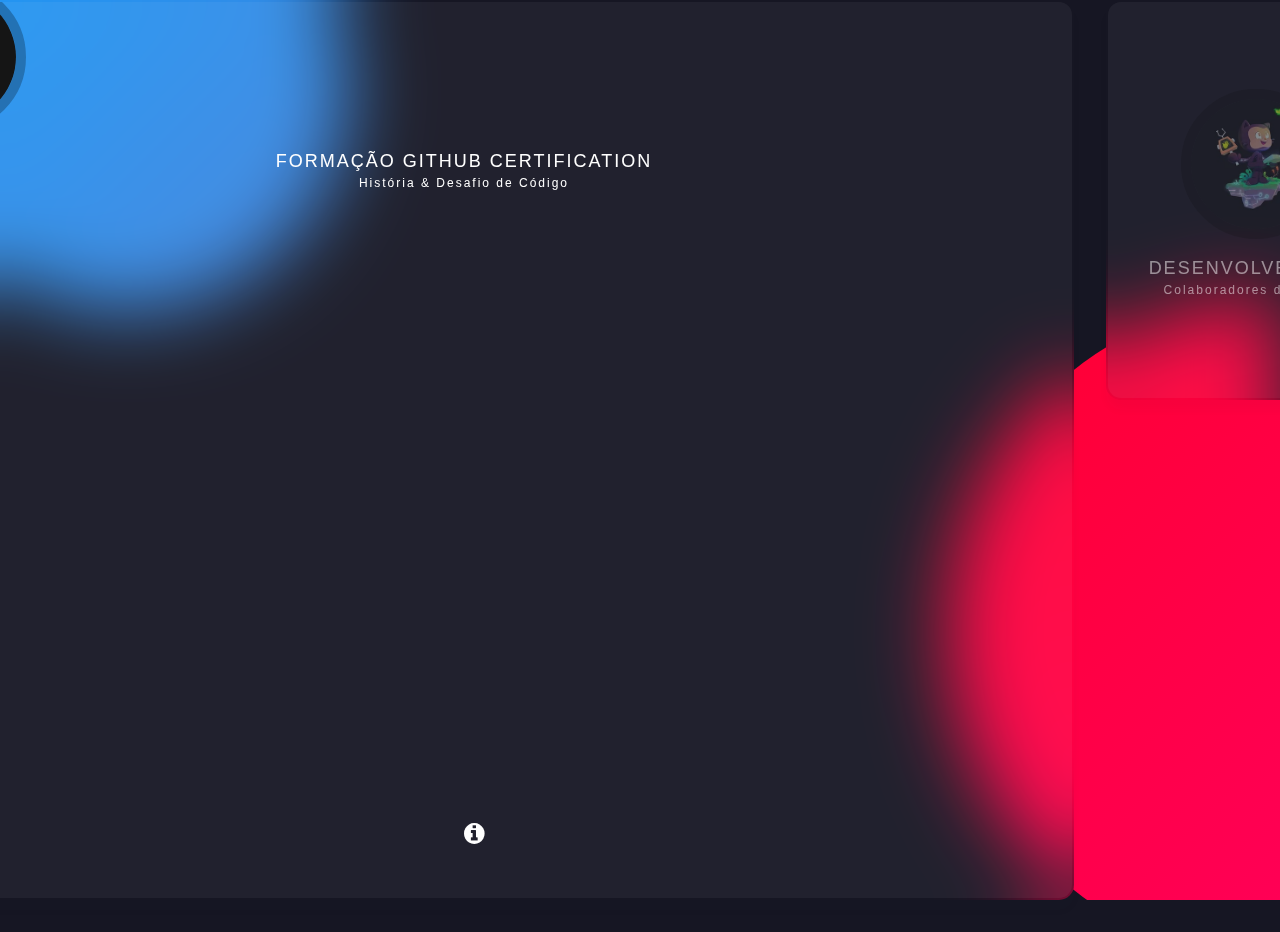
<file: index.html>
<!DOCTYPE html>
<html lang="pt-BR">
<head>
    <meta charset="UTF-8">
    <title>Informações</title>
    <link rel="stylesheet" href="src/css/style.css">
    <link rel="stylesheet" href="https://stackpath.bootstrapcdn.com/font-awesome/4.7.0/css/font-awesome.min.css">
</head>
<body>
    <div class="container">
        <div class="card" onclick="window.location.href='curso.html';" style="cursor: pointer;">
            <div class="content">
                <div class="img"><img src="dio.jpg" alt="Logo Dio"></div>
                <div class="cardContent">
                    <h3> Formação GitHub Certification<br><span>História & Desafio de Código</span></h3>
                </div>
            </div>
            <ul class="sci">
                <li style="--i:1">
                    <a href="#"><i class="fa fa-info-circle" aria-hidden="true"></i></a>
                </li>
            </ul>
        </div>
        <div class="card" onclick="window.location.href='colaboradores.html';" style="cursor: pointer;">
            <div class="content">
                <div class="img"><img src="octocat.jpg" alt="Ícone Octocat"></div>
                <div class="cardContent">
                    <h3>Desenvolvedores<br><span>Colaboradores do Projeto</span></h3>
                </div>
            </div>
            <ul class="sci">
                <li style="--i:1">
                    <a href="#"><i class="fa fa-users" aria-hidden="true"></i></a>
                </li>
            </ul>
        </div>
    </div>
</body>
</html>
</file>
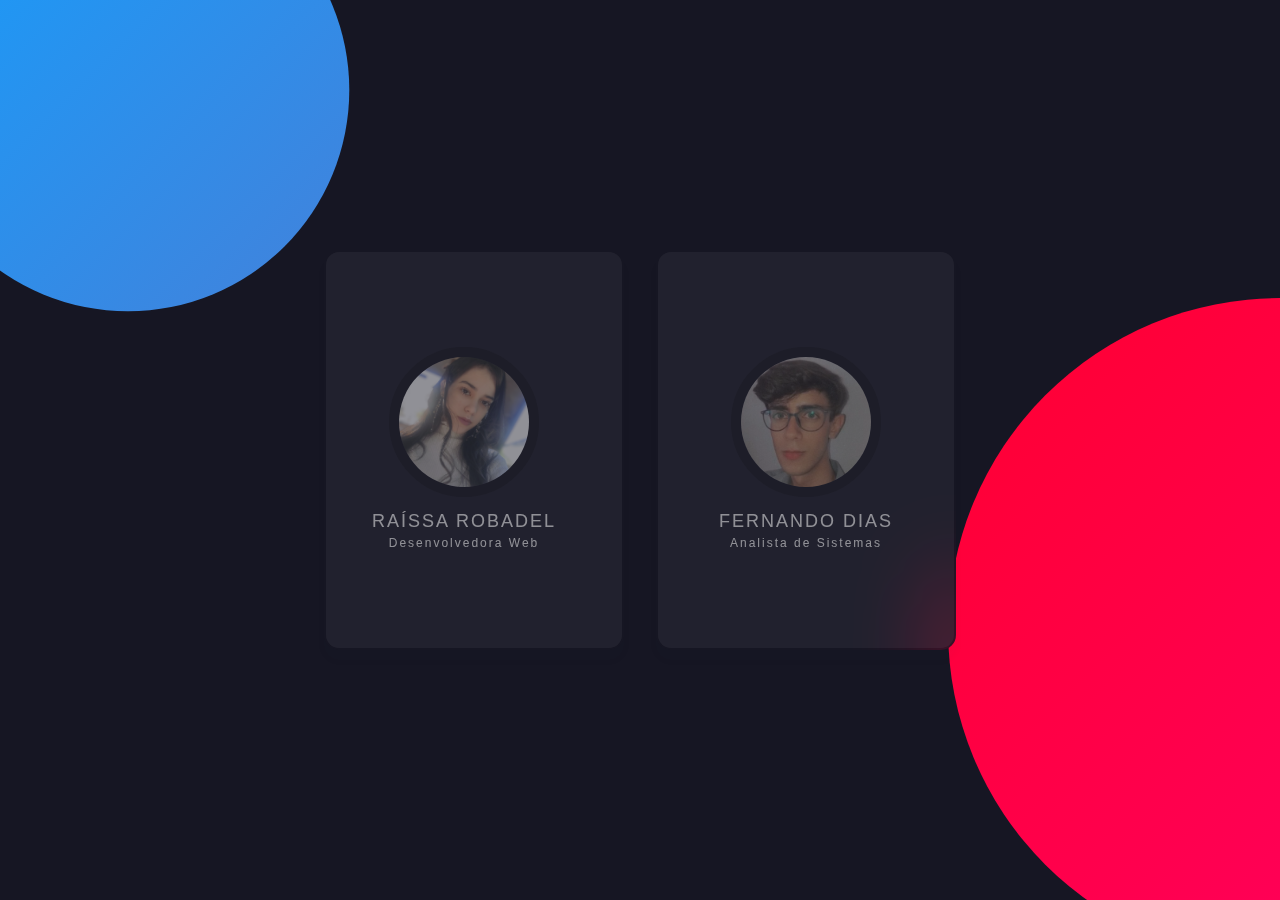
<file: colaboradores.html>
<!DOCTYPE html>
<html lang="pt-BR" >
<head>
    <meta charset="UTF-8">
    <title>Colaboradores</title>
    <link rel="stylesheet" href="src/css/style.css">
    <link rel="stylesheet" href="https://stackpath.bootstrapcdn.com/font-awesome/4.7.0/css/font-awesome.min.css">
</head>
<body id="colaboradores-page">
    <div class="container">
        <div class="card">
            <div class="content">
                <div class="img"><img src="raissa.jpg" alt="Foto de Raíssa Robadel"></div>
                <div class="cardContent">
                    <h3>Raíssa Robadel<br><span>Desenvolvedora Web</span></h3>
                </div>
            </div>
            <ul class="sci">
                <li style="--i:1">
                    <a href="#" id="linkedin1"><i class="fa fa-linkedin" aria-hidden="true"></i></a>
                </li>
                <li style="--i:3">
                    <a href="#" id="github1"><i class="fa fa-github" aria-hidden="true"></i></a>
                </li>
            </ul>
        </div>
        <div class="card">
            <div class="content">
                <div class="img"><img src="fernando.PNG" alt="Foto de Fernando Dias"></div>
                <div class="cardContent">
                    <h3>Fernando Dias<br><span>Analista de Sistemas</span></h3>
                </div>
            </div>
            <ul class="sci">
                <li style="--i:1">
                    <a href="#" id="linkedin2"><i class="fa fa-linkedin" aria-hidden="true"></i></a>
                </li>
                <li style="--i:3">
                    <a href="#" id="github2"><i class="fa fa-github" aria-hidden="true"></i></a>
                </li>
            </ul>
        </div>
    </div>
    <script src="src/js/colaboradores.js"></script>
</body>
</html>
</file>
<file: src/css/style.css>
@keyframes gradientAnimation1 {
  0% {
    background-position: 0% 50%;
  }
  50% {
    background-position: 100% 50%;
  }
  100% {
    background-position: 0% 50%;
  }
}

@keyframes gradientAnimation2 {
  0% {
    background-position: 100% 50%;
  }
  50% {
    background-position: 0% 50%;
  }
  100% {
    background-position: 100% 50%;
  }
}

*,
*::before,
*::after {
  margin: 0;
  padding: 0;
  box-sizing: border-box;
  text-decoration: none;
  list-style: none;
  outline: none;
  appearance: none;
  border-style: none;
  color: #ffffff;
  -webkit-font-smoothing: antialiased;
  -moz-osx-font-smoothing: grayscale;
}

/* MODIFICAÇÃO: Adicionado 'li' para aplicar a fonte Montserrat aos itens de lista */
h1,
h2,
h3,
span,
p,
li {
  font-family: "Montserrat", -apple-system, BlinkMacSystemFont, "Segoe UI", "Roboto", "Oxygen", "Ubuntu", "Cantarell", "Fira Sans", "Droid Sans", "Helvetica Neue", sans-serif;
}

html,
body {
  width: 100%;
  height: 100%;
  background: #161623;
}

body {
  position: relative;
  overflow: hidden;
  display: flex;
  justify-content: center;
  align-items: center;
  flex-direction: column;
  padding: 2em;
}

body::-webkit-scrollbar {
  background: #020202;
  width: 10px;
}

body::-webkit-scrollbar-track {
  background: #020202;
}

body::-webkit-scrollbar-thumb {
  background: #ffffff;
  border-radius: 1px;
}

/* === Animated gradient background balls === */

body::before {
  content: "";
  position: absolute;
  top: 0;
  left: 0;
  width: 100%;
  height: 100%;
  background: linear-gradient(135deg, #f00, #f0f);
  background-size: 300% 300%;
  animation: gradientAnimation1 12s ease-in-out infinite;
  z-index: 0;
  clip-path: circle(30% at right 70%);
}

body::after {
  content: "";
  position: absolute;
  top: 0;
  left: 0;
  width: 100%;
  height: 100%;
  background: linear-gradient(135deg, #2196f3, #e91e63, #DC143C);
  background-size: 350% 350%;
  animation: gradientAnimation2 15s ease-in-out infinite;
  z-index: 0;
  clip-path: circle(20% at 10% 10%);
}

body .container {
  position: relative;
  z-index: 1;
  display: flex;
  justify-content: center;
  flex-direction: row;
  padding: 1em;
  gap: 2em;
}

body .container .card {
  position: relative;
  margin: 1em 0;
  background: rgba(255, 255, 255, 0.05);
  box-shadow: 0 15px 35px rgba(0, 0, 0, 0.2);
  border-radius: 15px;
  display: flex;
  justify-content: center;
  flex-direction: column;
  backdrop-filter: blur(40px);
  border: solid 2px transparent;
  background-clip: padding-box;
  box-shadow: 0px 10px 10px rgba(46, 54, 68, 0.03);
  width: 300px;
  height: 400px;
  overflow: hidden;
}

body#colaboradores-page .container .card {
  width: 300px !important;
  height: 400px !important;
}

body .container .card .content {
  position: relative;
  display: flex;
  justify-content: center;
  align-items: center;
  flex-direction: column;
  opacity: 0.5;
  transition: 0.5s;
  height: 100%;
  width: 100%;
  text-align: center;
}

body .container .card .content .img {
  position: relative;
  width: 150px;
  height: 150px;
  border-radius: 50%;
  overflow: hidden;
  border: 10px solid rgba(0, 0, 0, 0.25);
  flex-shrink: 0;
}

body .container .card .content .img img {
  width: 100%;
  height: 100%;
  object-fit: cover;
  display: block;
}

body .container .card .content .cardContent h3 {
  color: #fff;
  text-transform: uppercase;
  letter-spacing: 2px;
  font-weight: 500;
  font-size: 18px;
  margin: 20px 0 10px;
  line-height: 1.1em;
  word-break: break-word;
}

body .container .card .content .cardContent h3 span {
  font-size: 12px;
  font-weight: 300;
  text-transform: initial;
}

body .container .card .sci {
  position: absolute;
  bottom: 50px;
  left: 50%;
  transform: translateX(-50%);
  display: flex;
  justify-content: center;
  align-items: center;
  flex-direction: row;
  gap: 15px;
}

body .container .card .sci li {
  margin: 0;
  transform: translateY(40px);
  opacity: 0;
  transition: 0.5s;
  transition-delay: calc(0.1s * var(--i));
}

body .container .card .sci li a {
  font-size: 24px;
  color: #fff;
}

body .container .card:hover .content {
  opacity: 1;
  transform: translateY(-20px);
}

body .container .card:hover .sci li {
  transform: translateY(0px);
  opacity: 1;
}

body > .container > .card:nth-child(1) {
  width: 1200px;
  height: 900px;
}

body > .container > .card:nth-child(1) .content {
  position: relative;
  display: flex;
  justify-content: flex-start;
  align-items: flex-start;
  flex-direction: column;
  opacity: 1;
  transition: 0.5s;
  height: 100%;
  overflow-y: auto;
  padding-right: 20px;
}

body > .container > .card:nth-child(1) .content .cardContent {
  width: 100%;
}

body > .container > .card:nth-child(1) .content .cardContent h1 {
  text-align: center;
}

/* Note: 'ul' is not included here because 'li' is already handled by the global rule.
   If you had specific styling for 'ul' that wasn't just about font-family, you'd keep this. */
body > .container > .card:nth-child(1) .content .cardContent ul {
  list-style-type: disc;
  padding-left: 20px;
}

body > .container > .card:nth-child(1) .content .cardContent p {
  margin-bottom: 1em;
}

.intro {
  position: fixed;
  top: 0;
  left: 0;
  width: 100%;
  height: 100%;
  background-color: rgba(36, 41, 47, 0.85);
  opacity: 0.7;
  display: flex;
  justify-content: center;
  align-items: center;
  z-index: 9999;
  animation: fadeOut 1s ease 2s forwards;
}

.logo {
  width: 150px;
  animation: bounce 4s ease-in-out;
  z-index: 2;
}

.blur-bg {
  position: absolute;
  width: 100%;
  height: 100%;
  backdrop-filter: blur(6px);
  z-index: 1;
}

@keyframes bounce {
  0%, 100% {
    transform: translateY(0);
  }
  20% {
    transform: translateY(-30px);
  }
  40% {
    transform: translateY(10px);
  }
  70% {
    transform: translateY(-10px);
  }
}

@keyframes fadeOut {
  to {
    opacity: 0;
    visibility: hidden;
  }
}

body#colaboradores-page .container .card .content {
  display: flex;
  flex-direction: column;
  justify-content: center;
  align-items: center;
  height: 100%;
  width: 100%;
  text-align: center;
  opacity: 0.5;
  transition: 0.5s;
}

body#colaboradores-page .container .card .content .img {
  width: 150px;
  height: 150px;
  border-radius: 50%;
  overflow: hidden;
  border: 10px solid rgba(0, 0, 0, 0.25);
  margin-bottom: 15px;
  flex-shrink: 0;
}

body#colaboradores-page .container .card .content .img img {
  width: 100%;
  height: 100%;
  object-fit: cover;
  display: block;
}

body#colaboradores-page .container .card .content .cardContent h3 {
  font-size: 18px;
  letter-spacing: 2px;
  font-weight: 500;
  color: #fff;
  margin: 0;
  word-break: break-word;
}

body#colaboradores-page .container .card .content .cardContent h3 span {
  font-size: 12px;
  font-weight: 300;
  text-transform: none;
}

body#curso-page > .container > .card:nth-child(1) .content::-webkit-scrollbar {
  width: 10px;
  background-color: transparent;
}

body#curso-page > .container > .card:nth-child(1) .content::-webkit-scrollbar-track {
  background-color: transparent;
}

body#curso-page > .container > .card:nth-child(1) .content::-webkit-scrollbar-thumb {
  background-color: rgba(255, 255, 255, 0.15);
  border-radius: 5px;
  border: 2px solid transparent;
}
</file>
